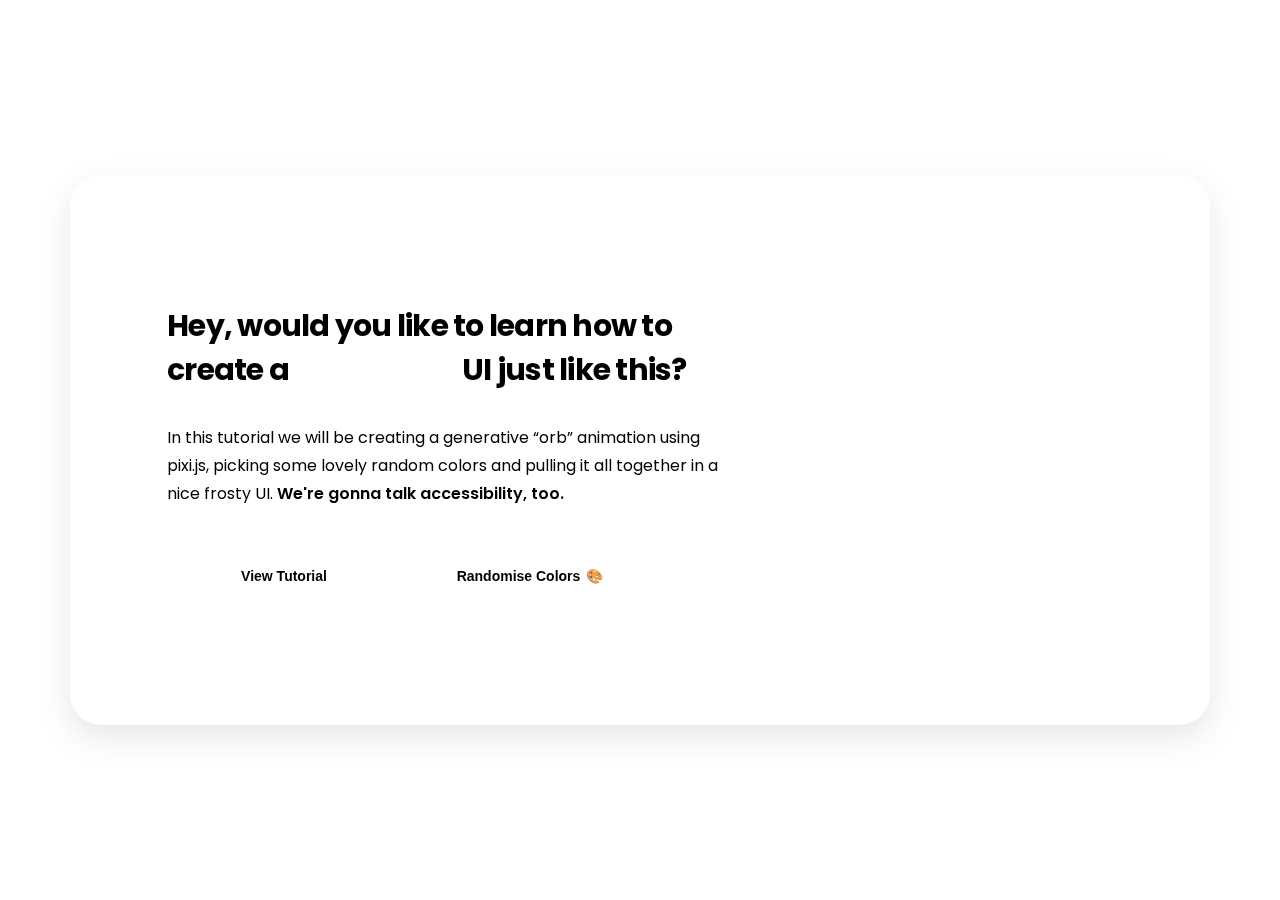
<file: dist/index.html>
<!DOCTYPE html>
<html lang="en" >
<head>
  <meta charset="UTF-8">
  <title>CodePen - Generative UI - Orb Animation [pixi.js] + Frosty Elements ❄️</title>
  <link rel="preconnect" href="https://fonts.gstatic.com" />
    <link
      href="https://fonts.googleapis.com/css2?family=Poppins:wght@400;600;700&display=swap"
      rel="stylesheet"
    />

<meta name="viewport" content="width=device-width, initial-scale=1"><link rel="stylesheet" href="./style.css">

</head>
<body>
<!-- partial:index.partial.html -->
<!-- Canvas -->
<canvas class="orb-canvas"></canvas>
<!-- Overlay -->
<div class="overlay">
  <!-- Overlay inner wrapper -->
  <div class="overlay__inner">
    <!-- Title -->
    <h1 class="overlay__title">
      Hey, would you like to learn how to create a
      <span class="text-gradient">generative</span> UI just like this?
    </h1>
    <!-- Description -->
    <p class="overlay__description">
      In this tutorial we will be creating a generative “orb” animation
      using pixi.js, picking some lovely random colors and pulling it all
      together in a nice frosty UI.
      <strong>We're gonna talk accessibility, too.</strong>
    </p>
    <!-- Buttons -->
    <div class="overlay__btns">

      <button class="overlay__btn overlay__btn--transparent">
        <a href="https://georgefrancis.dev/writing/create-a-generative-landing-page-and-webgl-powered-background/" target="_blank">

          View Tutorial
        </a>
      </button>

      <button class="overlay__btn overlay__btn--colors">
        <span>Randomise Colors</span>
        <span class="overlay__btn-emoji">🎨</span>
      </button>
    </div>
  </div>
</div>
<!-- partial -->
  <script type="module" src="./script.js"></script>

</body>
</html>
</file>
<file: dist/style.css>
:root {
  --dark-color: hsl(var(--hue), 100%, 9%);
  --light-color: hsl(var(--hue), 95%, 98%);
  --base: hsl(var(--hue), 95%, 50%);
  --complimentary1: hsl(var(--hue-complimentary1), 95%, 50%);
  --complimentary2: hsl(var(--hue-complimentary2), 95%, 50%);

  --font-family: "Poppins", system-ui;

  --bg-gradient: linear-gradient(
    to bottom,
    hsl(var(--hue), 95%, 99%),
    hsl(var(--hue), 95%, 84%)
  );
}

* {
  margin: 0;
  padding: 0;
  box-sizing: border-box;
}

html {
  -webkit-font-smoothing: antialiased;
  -moz-osx-font-smoothing: grayscale;
}

body {
  max-width: 1920px;
  min-height: 100vh;
  display: grid;
  place-items: center;
  padding: 2rem;
  font-family: var(--font-family);
  color: var(--dark-color);
  background: var(--bg-gradient);
}

.orb-canvas {
  position: fixed;
  top: 0;
  left: 0;
  width: 100%;
  height: 100%;
  pointer-events: none;
  z-index: -1;
}

strong {
  font-weight: 600;
}

.overlay {
  width: 100%;
  max-width: 1140px;
  max-height: 640px;
  padding: 8rem 6rem;
  display: flex;
  align-items: center;
  background: rgba(255, 255, 255, 0.375);
  box-shadow: 0 0.75rem 2rem 0 rgba(0, 0, 0, 0.1);
  border-radius: 2rem;
  border: 1px solid rgba(255, 255, 255, 0.125);
}

.overlay__inner {
  max-width: 36rem;
}

.overlay__title {
  font-size: 1.875rem;
  line-height: 2.75rem;
  font-weight: 700;
  letter-spacing: -0.025em;
  margin-bottom: 2rem;
}

.text-gradient {
  background-image: linear-gradient(
    45deg,
    var(--base) 25%,
    var(--complimentary2)
  );
  -webkit-background-clip: text;
  -webkit-text-fill-color: transparent;
  -moz-background-clip: text;
  -moz-text-fill-color: transparent;
}

.overlay__description {
  font-size: 1rem;
  line-height: 1.75rem;
  margin-bottom: 3rem;
}

.overlay__btns {
  width: 100%;
  max-width: 30rem;
  display: flex;
}

.overlay__btn {
  width: 50%;
  height: 2.5rem;
  display: flex;
  justify-content: center;
  align-items: center;
  font-size: 0.875rem;
  font-weight: 600;
  color: var(--light-color);
  background: var(--dark-color);
  border: none;
  border-radius: 0.5rem;
  transition: transform 150ms ease;
  outline-color: hsl(var(--hue), 95%, 50%);
}

.overlay__btn:hover {
  transform: scale(1.05);
  cursor: pointer;
}

.overlay__btn--transparent {
  background: transparent;
  color: var(--dark-color);
  border: 2px solid var(--dark-color);
  border-width: 2px;
  margin-right: 0.75rem;
}

.overlay__btn-emoji {
  margin-left: 0.375rem;
}

a {
  text-decoration: none;
  color: var(--dark-color);
  width: 100%;
  height: 100%;
  display: flex;
  justify-content: center;
  align-items: center;
}

/* Not too many browser support this yet but it's good to add! */
@media (prefers-contrast: high) {
  .orb-canvas {
    display: none;
  }
}

@media only screen and (max-width: 1140px) {
  .overlay {
    padding: 8rem 4rem;
  }
}

@media only screen and (max-width: 840px) {
  body {
    padding: 1.5rem;
  }

  .overlay {
    padding: 4rem;
    height: auto;
  }

  .overlay__title {
    font-size: 1.25rem;
    line-height: 2rem;
    margin-bottom: 1.5rem;
  }

  .overlay__description {
    font-size: 0.875rem;
    line-height: 1.5rem;
    margin-bottom: 2.5rem;
  }
}

@media only screen and (max-width: 600px) {
  .overlay {
    padding: 1.5rem;
  }

  .overlay__btns {
    flex-wrap: wrap;
  }

  .overlay__btn {
    width: 100%;
    font-size: 0.75rem;
    margin-right: 0;
  }

  .overlay__btn:first-child {
    margin-bottom: 1rem;
  }
}
</file>
